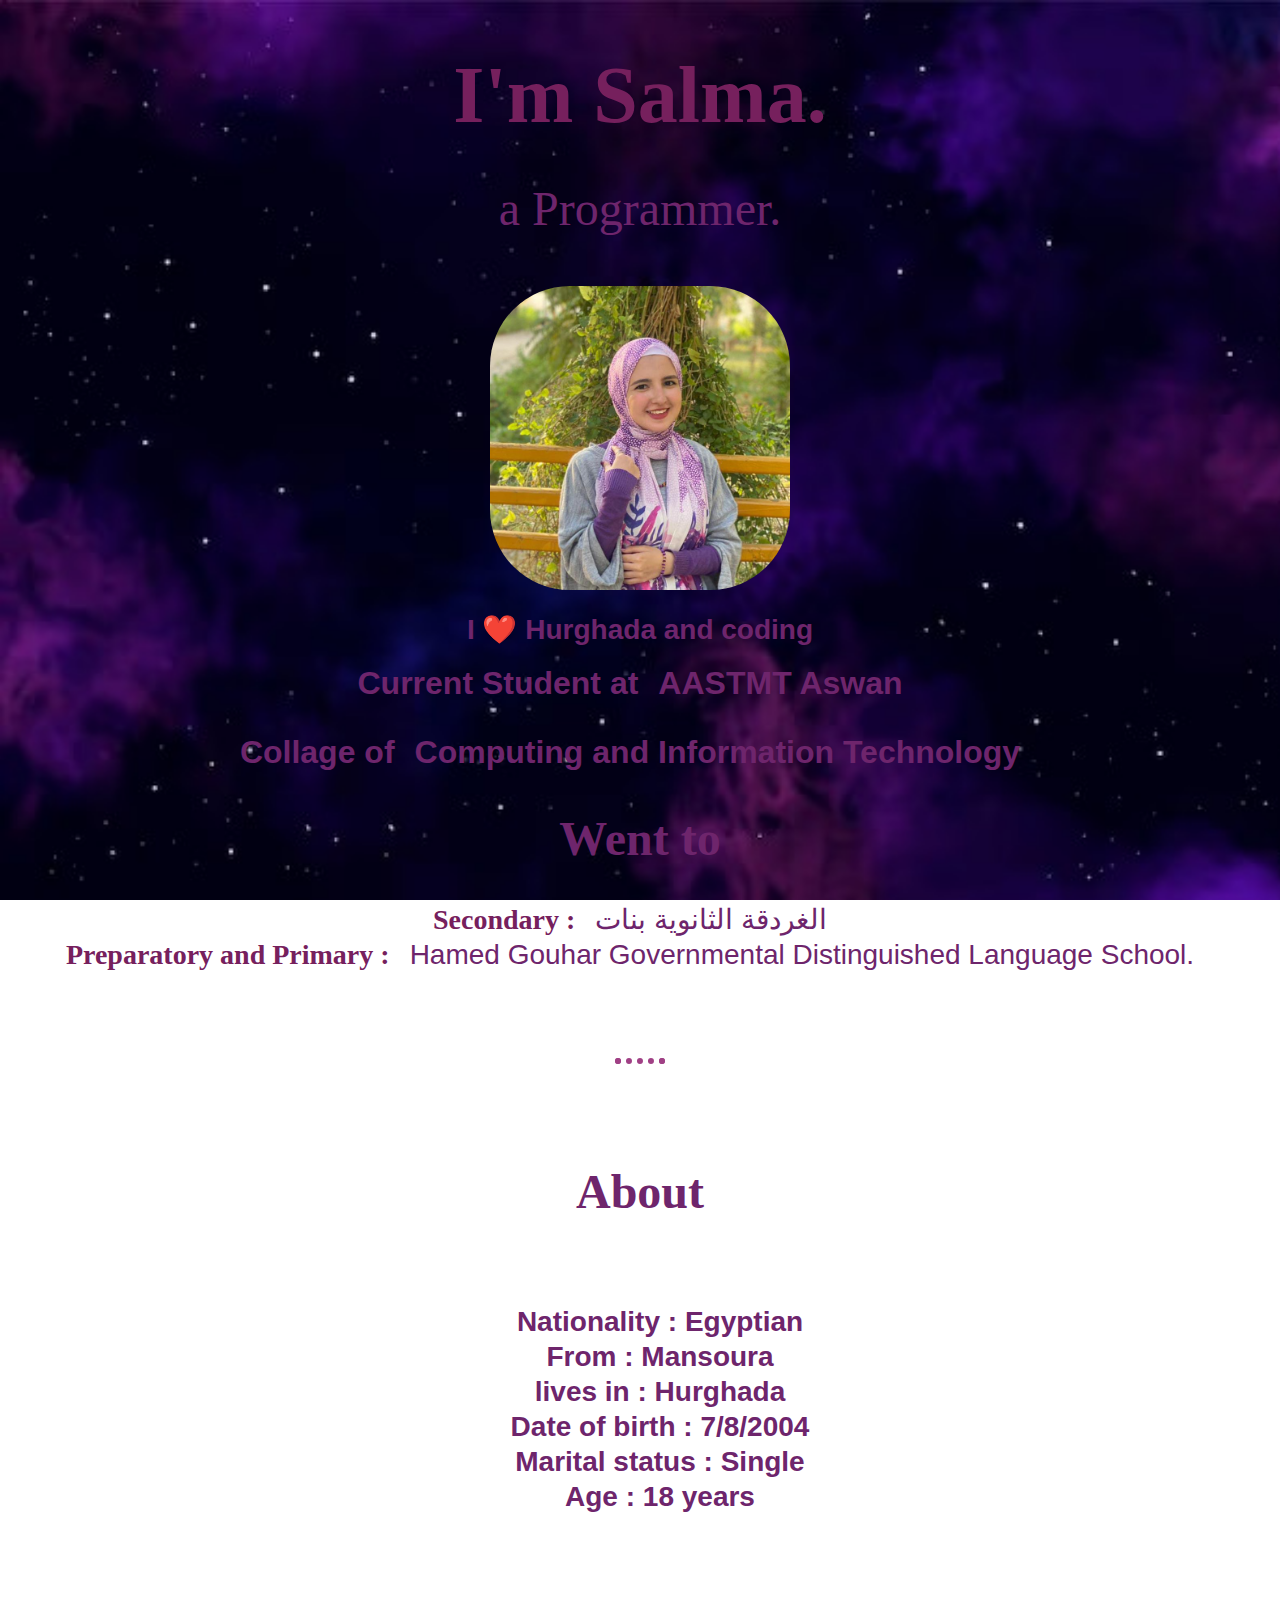
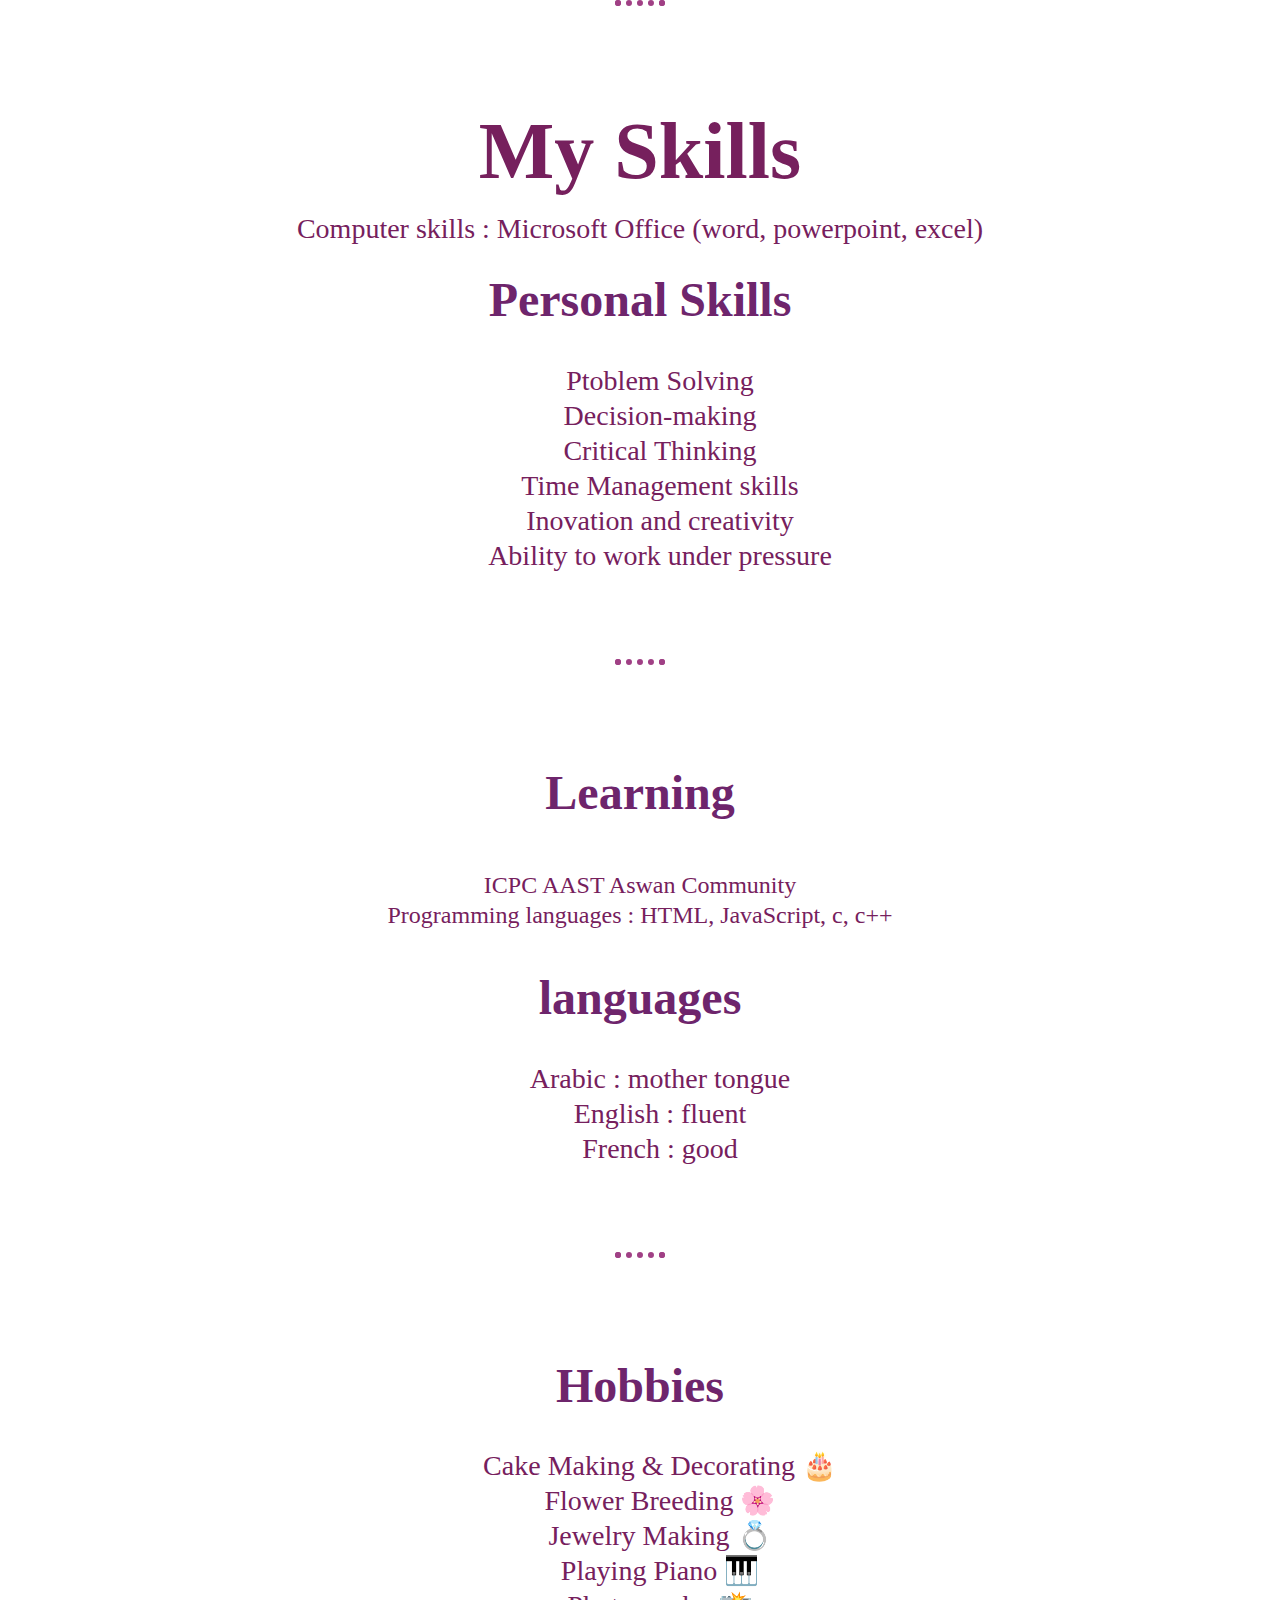
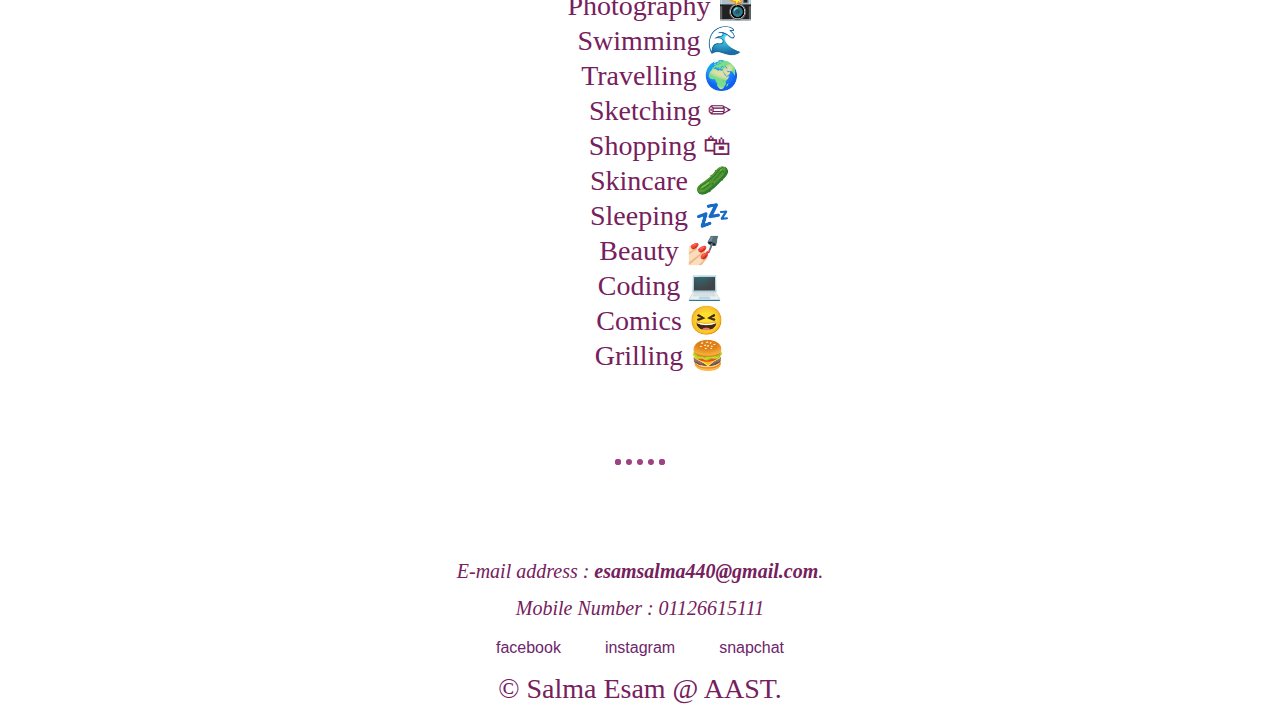
<file: index.html>
<!DOCTYPE html>
<html lang="en">
<head>
    <meta charset="UTF-8">
    <meta http-equiv="X-UA-Compatible" content="IE=edge">
    <meta name="viewport" content="width=device-width, initial-scale=1.0">

    <title>Salma's CV. Final Project</title>
    <link rel="stylesheet" href="style.css">

</head>
    <div class="title">
        <h><div style="title-text">
            <h1>I'm Salma.</h1>
            <h2>
                a
                Programmer.
            </h2>
        </div></h1>
    </div>
</div>

<div class="middle-container">
    <h3><div class="profile">
        <tr>
            <td><img src="salma esam.jpg" alt="Salma Profile Picture" width="300" style="border-radius: 80px;"></td>
        </tr>
      <p class="intro">I ❤️ Hurghada and coding</p>
    </h3>
</div>

    <h3>
        <strong>Current Student at<a href="https://www.facebook.com/ArabAcademy.aswan?mibextid=ZbWKwL">AASTMT Aswan</a></strong>
    </h3>

    <h3>
            <strong>Collage of<a>Computing and Information Technology</a></strong>
    </h3>
    <h2><strong>Went to</strong></h2>
        <p><strong>Secondary :</strong><a href="https://www.facebook.com/profile.php?id=100063976064810&amp;mibextid=ZbWKwL">الغردقة الثانوية بنات</a></p>
        <p><strong>Preparatory and Primary :</strong><a href="https://www.facebook.com/HGGDLS?mibextid=ZbWKwL">Hamed Gouhar Governmental Distinguished Language School.</a></P>
    </div>
<hr>
    <h2><strong>About</strong><h2></h2>
    <h3>
        <ul>
            <p>Nationality : Egyptian</p>
            <p>From : Mansoura</p>
            <p>lives in : Hurghada</p>
            <p>Date of birth : 7/8/2004</p>
            <p>Marital status : Single</p>
            <p>Age : 18 years</p>
        </ul>
    </h3>
</hr>

<hr>
    <div class="skills">
      <h1>My Skills</h1>
      <div class="skill-row">
      <p>Computer skills : Microsoft Office (word, powerpoint, excel)</p>
    </div>
</hr>

    <h2><strong>Personal Skills</strong></h2>
    <ul>
        <p>Ptoblem Solving</p>
        <p>Decision-making</p>
        <p>Critical Thinking</p>
        <p>Time Management skills</p>
        <p>Inovation and creativity</p>
        <p>Ability to work under pressure</p>
    </ul>
    <hr>
    <h2><strong>Learning</strong></h2>
    <p>
      <li>ICPC AAST Aswan Community</li>
      <li>Programming languages : HTML, JavaScript, c, c++</li>
    </p>
       <div class="Language">
     <h2><strong>languages</strong></h2>
        <ul>
            <p>Arabic : mother tongue</p>
            <p>English : fluent</p>
            <p>French : good</p>
        </ul>
    </div>
    <hr>
    <h2><strong>Hobbies</strong></h2>
    <ul>
        <P>Cake Making &amp; Decorating&nbsp;🎂</P>
        <P>Flower Breeding&nbsp;🌸</P>
        <P>Jewelry Making&nbsp;💍</P>
        <P>Playing Piano&nbsp;🎹</P>
        <P>Photography 📸</P>
        <P>Swimming 🌊</P>
        <P>Travelling 🌍</P>
        <P>Sketching&nbsp;✏</P>
        <P>Shopping 🛍</P>
        <P>Skincare 🥒</P>
        <P>Sleeping 💤</P>
        <P>Beauty 💅🏻</P>
        <P>Coding 💻</P>
        <P>Comics 😆</P>
        <P>Grilling 🍔</P>
    </ul>
    <hr>
    <p><em>E-mail address : <strong>esamsalma440@gmail.com</strong>.</em></p>
    <p><em>Mobile Number : 01126615111</em></p>
    <div class="last">
        <a href="https://www.facebook.com/SalmaE1252000?mibextid=ZbWKwL">facebook</a>
        <a href="https://instagram.com/salma.esam78?igshid=YmJhNjkzNzY=">instagram</a>
        <a href="https://www.snapchat.com/add/salma.esam8?share_id=gLtCvUwwinM&amp;locale=en-US">snapchat</a>  
        <p class="copyright">© Salma Esam @ AAST.</p>
      </div>

    </body>
</html>
</file>
<file: style.css>
body {
  color: #76205d;
  margin: 0;
  text-align: center;
  font-family: 'Merriweather', serif;
  background-image: url("11.jpg");
  background-size: cover;
  width: 100%;
  background-attachment: fixed;
}

em {
  font-size: 1.25rem;
}

h1 {
  font-size: 5rem;
  margin: 50px auto 0 auto;
  font-family: 'Sacramento', cursive;
}

h2{
    color: #6e256c;
    font-family: 'Sacramento', cursive;
    font-size: 3rem;
    font-weight: normal;
    padding-bottom: 10px;
}

h3 {
    font-size: 2rem;
    color: #6e256c;
    font-family: 'Montserrat', sans-serif;
  }
  
  p {
    line-height: 0.25;
    font-size: 1.75rem;
  }

  li{
    line-height: 1.25;
    font-size: 1.5rem;
  }
  
  hr {
    border: dotted #a04085 6px;
    border-bottom: none;
    width: 3%;
    margin: 100px auto;
  }
  
  a {
    color: #6e256c;
    font-family: 'Montserrat', sans-serif;
    margin: 10px 20px;
    text-decoration: none;
  }
  
  
  a:hover {
    color: #e168be;
  }
  
  top-container {
    background-color: #e168be;
    position: relative;
    padding-top: 100px;
  }
  
  middle-container {
    margin: 100px 0;
  }
  
  last {
    background-color: #be6fa7;
    padding: 50px 0 20px;
  }
  
  skill-row {
    width: 50%;
    margin: 100px auto 100px auto;
    text-align: left;
  }

  intro {
    width: 30%;
    margin: auto;
  }
  
  contact-message {
    width: 40%;
    margin: 40px auto 60px;
  }
  
  copyright {
    color: #6e256c;
    font-size: 0.5rem;
    padding: 15px 0;
  }
  btn {
    background: #dd71bf;
    border-radius: 8px;
    font-family: 'Montserrat', sans-serif;
    color: #7b2493;
    font-size: 20px;
    padding: 10px 20px 10px 20px;
    text-decoration: none;
  }
  
  btn:hover {
    background: #e168be;
  }

  
  girl-img {
    width: 25%;
    float: right;
    margin-left: 30px;
  }
</file>
